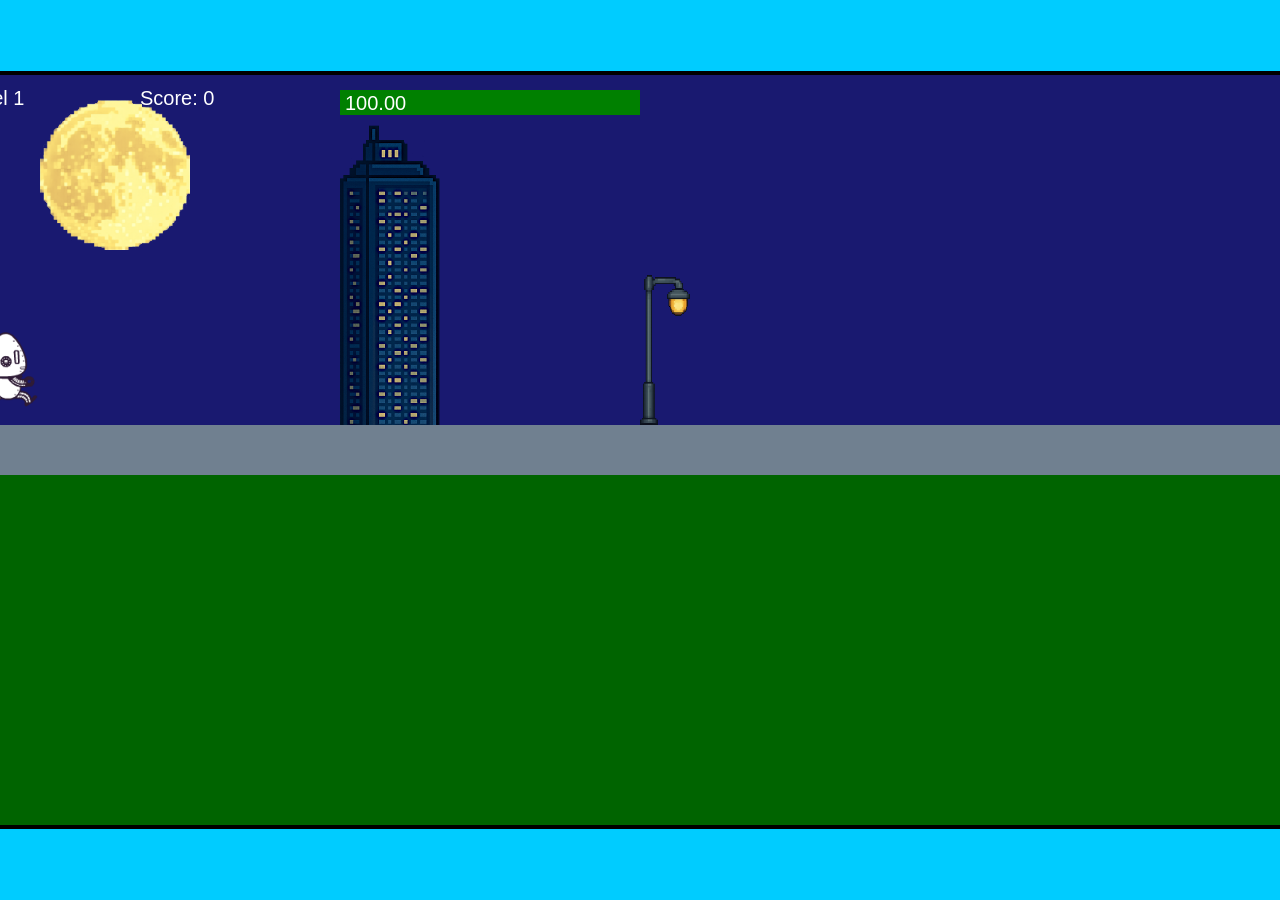
<file: fsd-projects/runtime/index.html>
<!DOCTYPE html>
<html lang="en">
  <head>
    <meta charset="UTF-8" />
    <meta name="viewport" content="width=device-width, initial-scale=1.0" />
    <title>Runtime Neo</title>
    <link rel="stylesheet" href="runtime.css" />
    <script src="https://code.jquery.com/jquery-3.1.0.js"></script>
    <script src="setup.js"></script>
    <script src="levels.js"></script>
    <script src="scenery.js"></script>
    <script src="student.js"></script>
    <script src="main.js"></script>
  </head>
  <body id="body">
    <canvas id="gameCanvas" width="1400" height="750"></canvas>
    <img id="player" src="images/halle.png" />
    <img id="projectile" src="images/projectile.png" />
    <img id="basicPlatform" src="images/interactable/basicPlatform.png" />
    <img id="spikes" src="images/interactable/spikes.png" />
    <img id="bug" src="images/interactable/bug.png" />
    <img id="healthUp" src="images/interactable/healthUp.png" />
    <img id="flag" src="images/interactable/flag.png" />
    <img id="moon" src="images/backgrounds/moon.png" />
    <img id="building" src="images/backgrounds/building.png" />
    <img id="lamp" src="images/backgrounds/lamp.png" />
  </body>
</html>
</file>
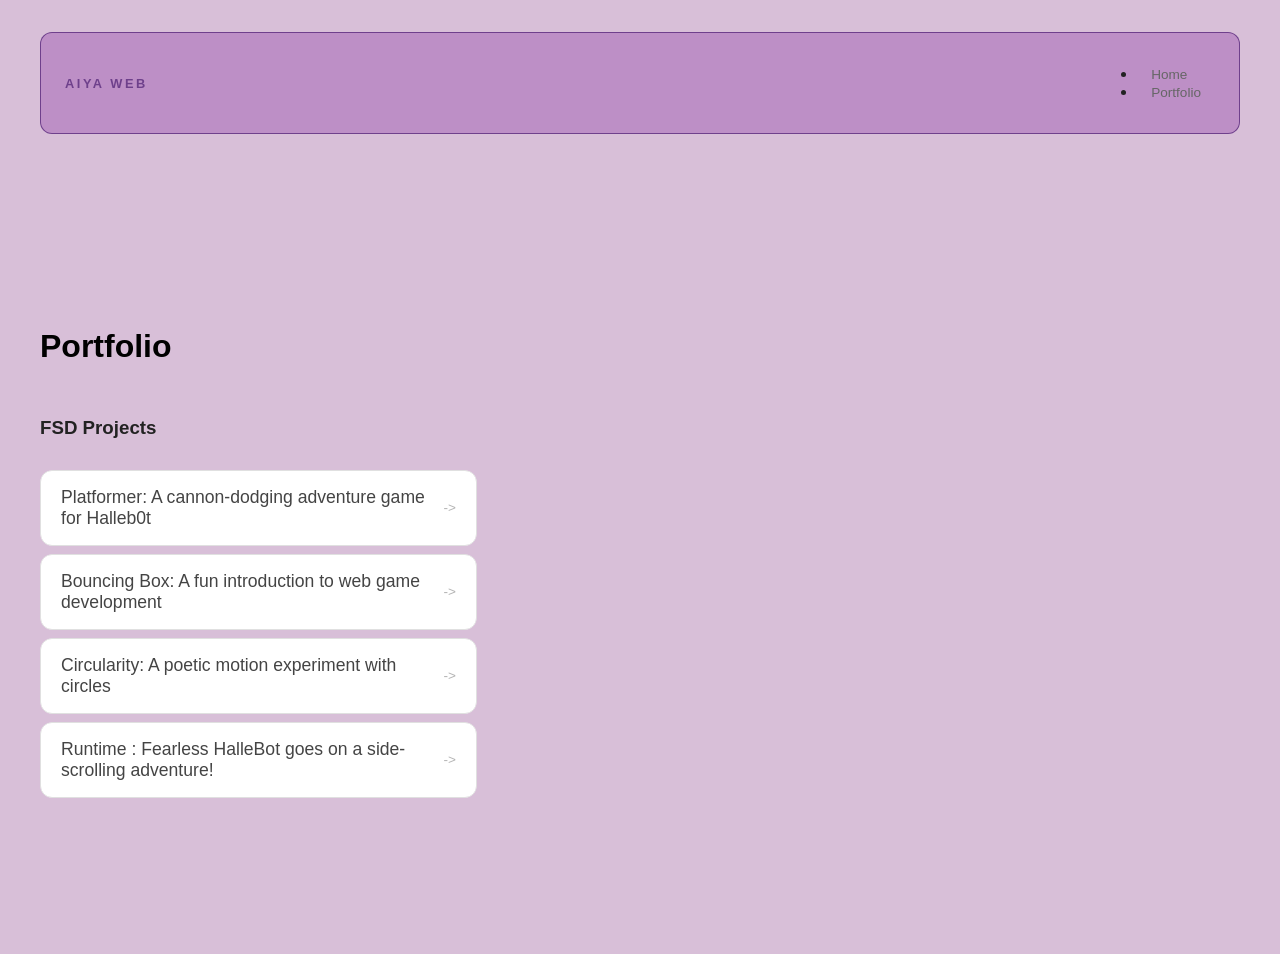
<file: portfolio.html>
<!DOCTYPE html>
<html>
  <head>
    <title>aiya web</title>
    <link rel="stylesheet"
     href="style.css" />
  </head>

  <body>
    <!-- All content goes here -->
    <div id="all-contents">
      <nav>
<h1>aiya web</h1>
<ul id=""nav-ul>
<li class="nav-li">
  <a href="index.html">Home</a>
</li>
<li class="nav-li">
  <a href="portfolio.html">Portfolio</a>
</li>
</ul>
      </nav>

      <main>
 <div class="content">
    <h1>Portfolio</h1>
    <h3>FSD Projects</h3>
    <ul id="portfolio">
<li>
  <a href="fsd-projects/platformer/">Platformer: A cannon-dodging adventure game for Halleb0t</a>
</li>
<li>
  <a href="fsd-projects/bouncing-box/">Bouncing Box: A fun introduction to web game development</a>
</li>
<li>
  <a href="fsd-projects/circularity/">Circularity: A poetic motion experiment with circles</a>
</li>
<li>
 <a href="fsd-projects/runtime/">Runtime : Fearless HalleBot goes on a side-scrolling adventure!</a>
</li>

    </ul>

    <!-- ASD Projects will go here -->

  </div>

      </main>
    </div>
  </body>
</html>
</file>
<file: fsd-projects/runtime/runtime.css>
/* runtime.css */
/* Styles for Runtime Neo auto-runner game */

img {
  display: none;
}

#gameCanvas {
  position: absolute;
  border: 4px solid #000;
  top: 50%;
  left: 50%;
  transform: translate(-50%, -50%);
}

body {
  margin: 0;
  background-color: #00ccff;
  font-family: Arial, sans-serif;
  text-align: center;
  overflow: hidden;
}
</file>
<file: style.css>
* {
  box-sizing: border-box;
}

body {
  margin: 0;
  background: #d8bfd8;
  color: #222;
  font-family: "Helvetica Neue", Arial, sans-serif;
}

#all-contents {
  max-width: 1500px;
  min-height: 100vh;
  margin: 0 auto;
  padding: 32px 40px;
}
main {
  display: grid;
  grid-template-columns: minmax(220px, 1fr) minmax(420px, 1.6fr);
  align-items: center;
  min-height: calc(100vh - 160px);
  gap: clamp(32px, 5vw, 80px);
}

.sidebar {
  width: 100%;
}

.content {
  display: flex;
  flex-direction: column;
  align-items: flex-start;
  gap: 12px;
} 
h2 {
  margin: 0;
  font-size: clamp(4rem, 10vw, 7rem);
  line-height: 0.9;
  font-weight: 900;
  letter-spacing: -0.04em;
  text-transform: uppercase;
  color: #392a48;
}
.content > p {
  margin: 0;
  color: #392a48;
  font-size: 0.9rem;
  text-transform: uppercase;
  letter-spacing: 0.15em;
  line-height: 1.4;
} 
#interests {
  margin-top: 32px;
  width: 100%;
}

#interests h3 {
  margin: 0 0 12px;
  font-size: 0.75rem;
  font-weight: 700;
  text-transform: uppercase;
  letter-spacing: 0.2em;
  color: #aaa;
}

#interests ul {
  list-style: none;
  margin: 0;
  padding: 0;
  display: flex;
  flex-wrap: wrap;
  gap: 8px;
}

#interests li {
  color: #555;
  font-size: 1rem;
  font-weight: 600;
  padding: 10px 20px;
  background: #fff;
  border: 1px solid #ddd;
  border-radius: 100px;
  transition:
    background 0.25s ease,
    color 0.25s ease,
    transform 0.25s ease;
  cursor: default;
}

#interests li:hover {
  background: #000;
  color: #fff;
  border-color: #000;
  transform: translateY(-2px);
}
#interests h3 {
  color: #5d3f6a;
}

#interests li {
  background: #ffe8ec;
  border-color: #5d3f6a;
  color: #5d3f6a;
}

#interests li:hover {
  background: #5d3f6a;
  color: #fff;
}
.sidebar-img {
  width: 100%;
  max-width: 760px;
  aspect-ratio: 3 / 4;
  object-fit: cover;
  display: block;
  border-radius: 24px;
  box-shadow: 0 8px 30px rgba(0, 0, 0, 0.12);
  transition:
    filter 0.4s ease,
    transform 0.4s ease,
    box-shadow 0.4s ease;
}

.sidebar-img:hover {
  filter: grayscale(0%);
  transform: translateY(-4px);
  box-shadow: 0 16px 40px rgba(0, 0, 0, 0.18);
}
nav {
  display: flex;
  justify-content: space-between;
  align-items: center;
  margin-bottom: 48px;
  padding: 16px 24px;
  background: #a767b88a;
  border: 1px solid #2f005d8d;
  border-radius: 12px;
}

nav h1 {
  margin: 0;
  font-size: 0.8rem;
  font-weight: 700;
  text-transform: uppercase;
  letter-spacing: 0.2em;
  color: #2f005d8d;
}

#nav-ul {
  list-style: none;
  display: flex;
  gap: 8px;
  margin: 0;
  padding: 0;
}

.nav-li a {
  color: #666;
  text-decoration: none;
  font-size: 0.85rem;
  font-weight: 500;
  padding: 6px 14px;
  border-radius: 8px;
  transition:
    background 0.25s ease,
    color 0.25s ease;
}

.nav-li a:hover {
  background: #000;
  color: #fff;
}
/* Portfolio styles */
.content h1 {
  color: black;
}

#portfolio {
  list-style: none;
  margin: 0;
  padding: 0;
  width: 100%;
  display: flex;
  flex-direction: column;
  gap: 8px;
}

#portfolio li {
  border-radius: 12px;
  overflow: hidden;
}

#portfolio a {
  display: flex;
  justify-content: space-between;
  align-items: center;
  text-decoration: none;
  color: #444;
  padding: 16px 20px;
  font-size: 1.1rem;
  font-weight: 500;
  background: #fff;
  border: 1px solid #e0e0e0;
  border-radius: 12px;
  transition: background 0.25s ease, color 0.25s ease, transform 0.25s ease;
}

#portfolio a:hover {
  background: #000;
  color: #fff;
  transform: translateX(4px);
}

#portfolio a::after {
  content: "->";
  font-size: 0.85rem;
  opacity: 0.4;
  transition: opacity 0.25s ease;
  white-space: nowrap;
}

#portfolio a:hover::after {
  opacity: 1;
}
</file>
